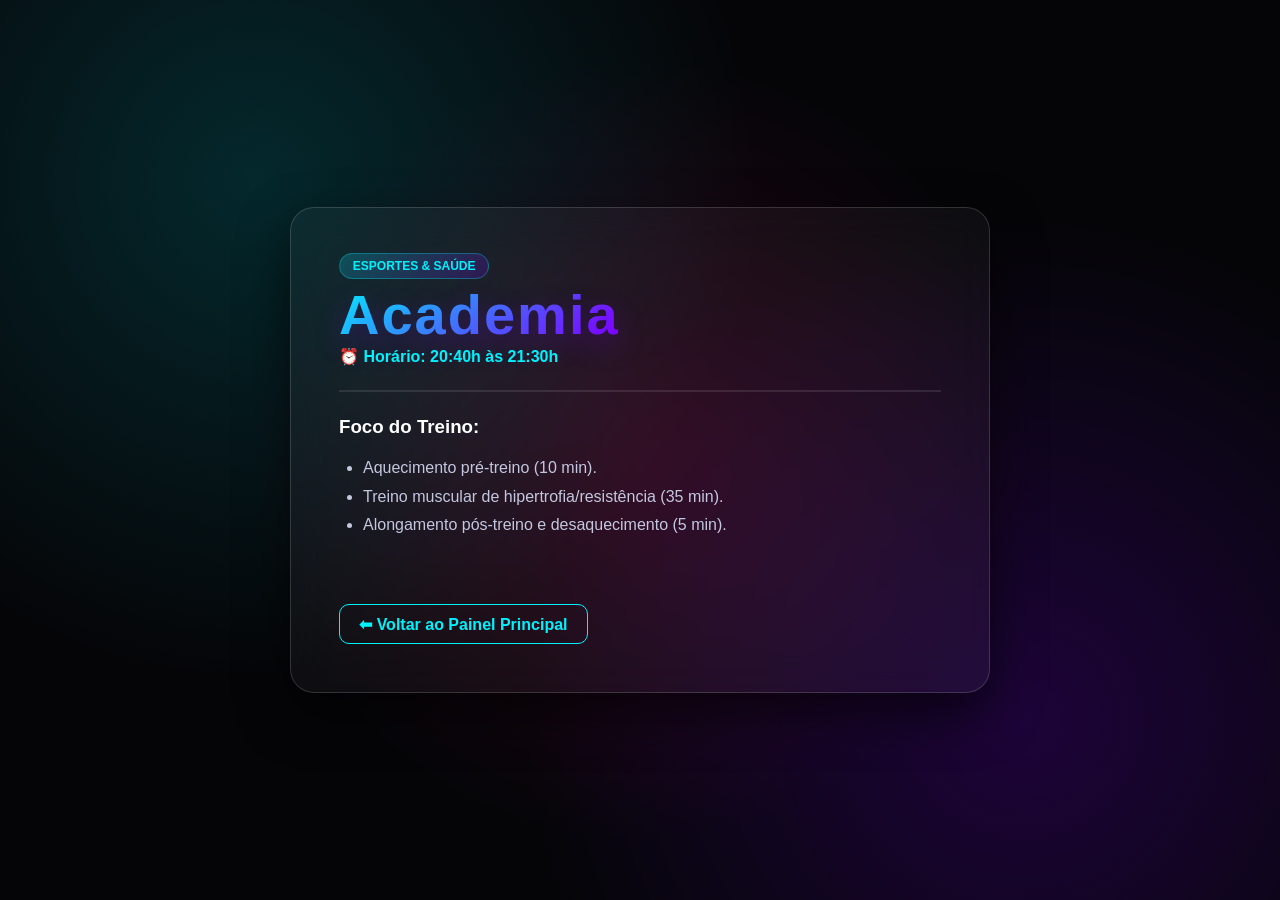
<file: academia.html>
<!DOCTYPE html>
<html lang="pt-BR">
<head>
  <meta charset="UTF-8" />
  <title>Academia — Rotina</title>
  <link rel="stylesheet" href="style.css" />
</head>
<body class="secondary-body">
  <div class="overlay"></div>
  <div class="page-card" style="position:relative; z-index:2;">
    <span class="badge">Esportes & Saúde</span>
    <h1 class="title" style="text-align:left; margin-top: 0.5rem;">Academia</h1>
    <p class="modal-time">⏰ Horário: 20:40h às 21:30h</p>
    <hr style="border: 0.5px solid rgba(255,255,255,0.1); margin: 1.5rem 0;" />
    <h3>Foco do Treino:</h3>
    <ul style="margin: 1rem 0 2rem 1.5rem; color: #c4c7e0; line-height: 1.8;">
      <li>Aquecimento pré-treino (10 min).</li>
      <li>Treino muscular de hipertrofia/resistência (35 min).</li>
      <li>Alongamento pós-treino e desaquecimento (5 min).</li>
    </ul>
    <a href="index.html" class="btn-back">⬅ Voltar ao Painel Principal</a>
  </div>
</body>
</html>
</file>
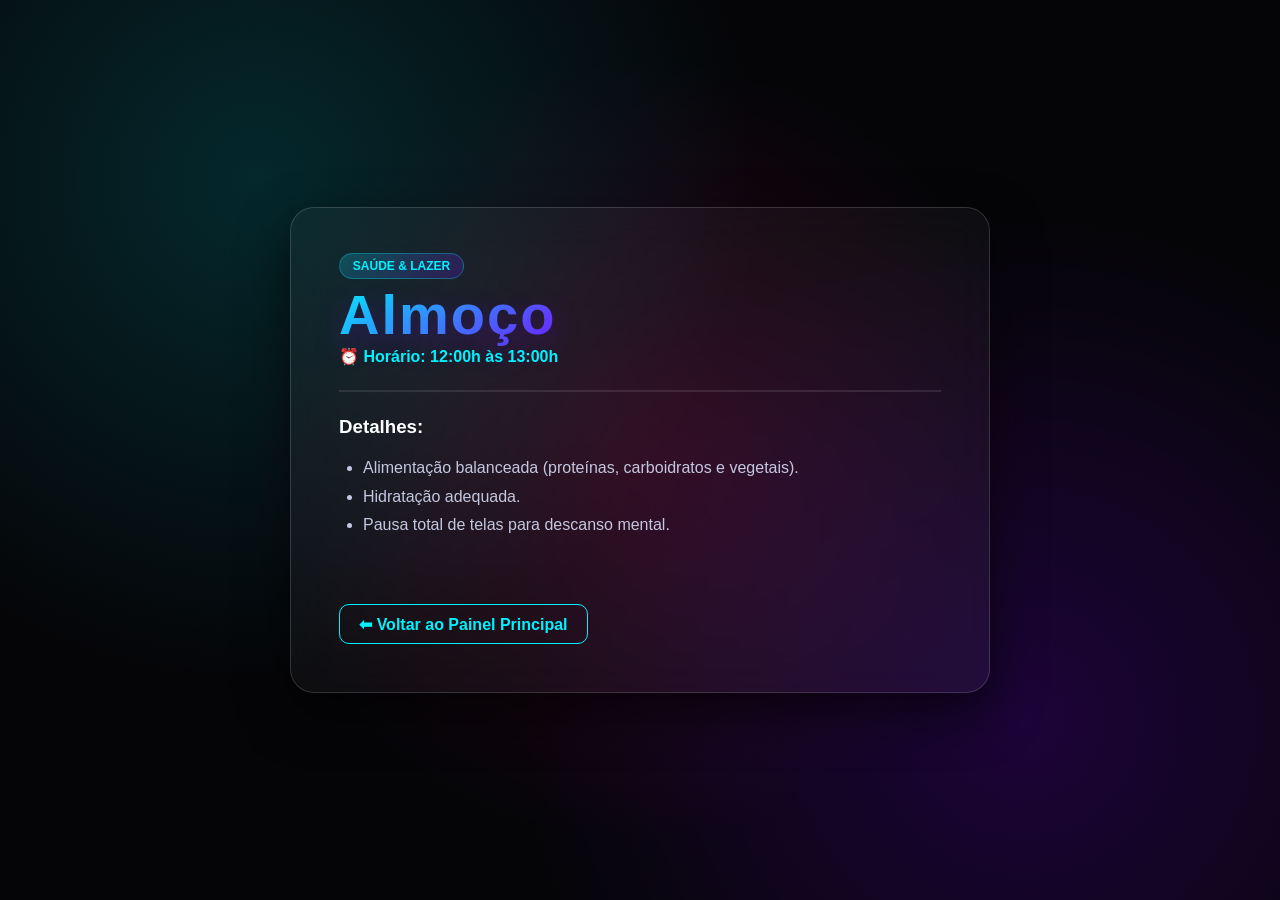
<file: almoco.html>
<!DOCTYPE html>
<html lang="pt-BR">
<head>
  <meta charset="UTF-8" />
  <title>Almoço — Rotina</title>
  <link rel="stylesheet" href="style.css" />
</head>
<body class="secondary-body">
  <div class="overlay"></div>
  <div class="page-card" style="position:relative; z-index:2;">
    <span class="badge">Saúde & Lazer</span>
    <h1 class="title" style="text-align:left; margin-top: 0.5rem;">Almoço</h1>
    <p class="modal-time">⏰ Horário: 12:00h às 13:00h</p>
    <hr style="border: 0.5px solid rgba(255,255,255,0.1); margin: 1.5rem 0;" />
    <h3>Detalhes:</h3>
    <ul style="margin: 1rem 0 2rem 1.5rem; color: #c4c7e0; line-height: 1.8;">
      <li>Alimentação balanceada (proteínas, carboidratos e vegetais).</li>
      <li>Hidratação adequada.</li>
      <li>Pausa total de telas para descanso mental.</li>
    </ul>
    <a href="index.html" class="btn-back">⬅ Voltar ao Painel Principal</a>
  </div>
</body>
</html>
</file>
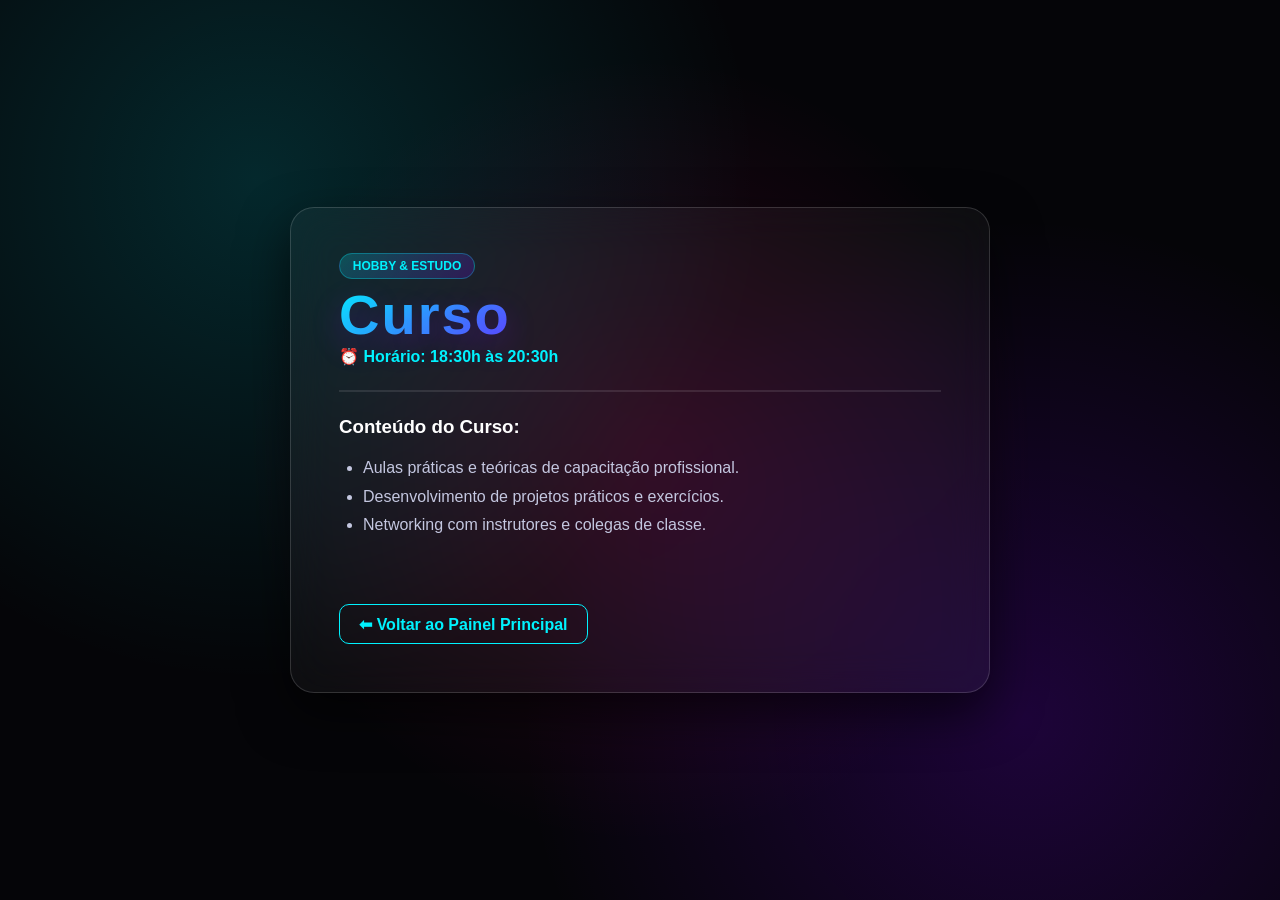
<file: curso.html>
<!DOCTYPE html>
<html lang="pt-BR">
<head>
  <meta charset="UTF-8" />
  <title>Curso — Rotina</title>
  <link rel="stylesheet" href="style.css" />
</head>
<body class="secondary-body">
  <div class="overlay"></div>
  <div class="page-card" style="position:relative; z-index:2;">
    <span class="badge">Hobby & Estudo</span>
    <h1 class="title" style="text-align:left; margin-top: 0.5rem;">Curso</h1>
    <p class="modal-time">⏰ Horário: 18:30h às 20:30h</p>
    <hr style="border: 0.5px solid rgba(255,255,255,0.1); margin: 1.5rem 0;" />
    <h3>Conteúdo do Curso:</h3>
    <ul style="margin: 1rem 0 2rem 1.5rem; color: #c4c7e0; line-height: 1.8;">
      <li>Aulas práticas e teóricas de capacitação profissional.</li>
      <li>Desenvolvimento de projetos práticos e exercícios.</li>
      <li>Networking com instrutores e colegas de classe.</li>
    </ul>
    <a href="index.html" class="btn-back">⬅ Voltar ao Painel Principal</a>
  </div>
</body>
</html>
</file>
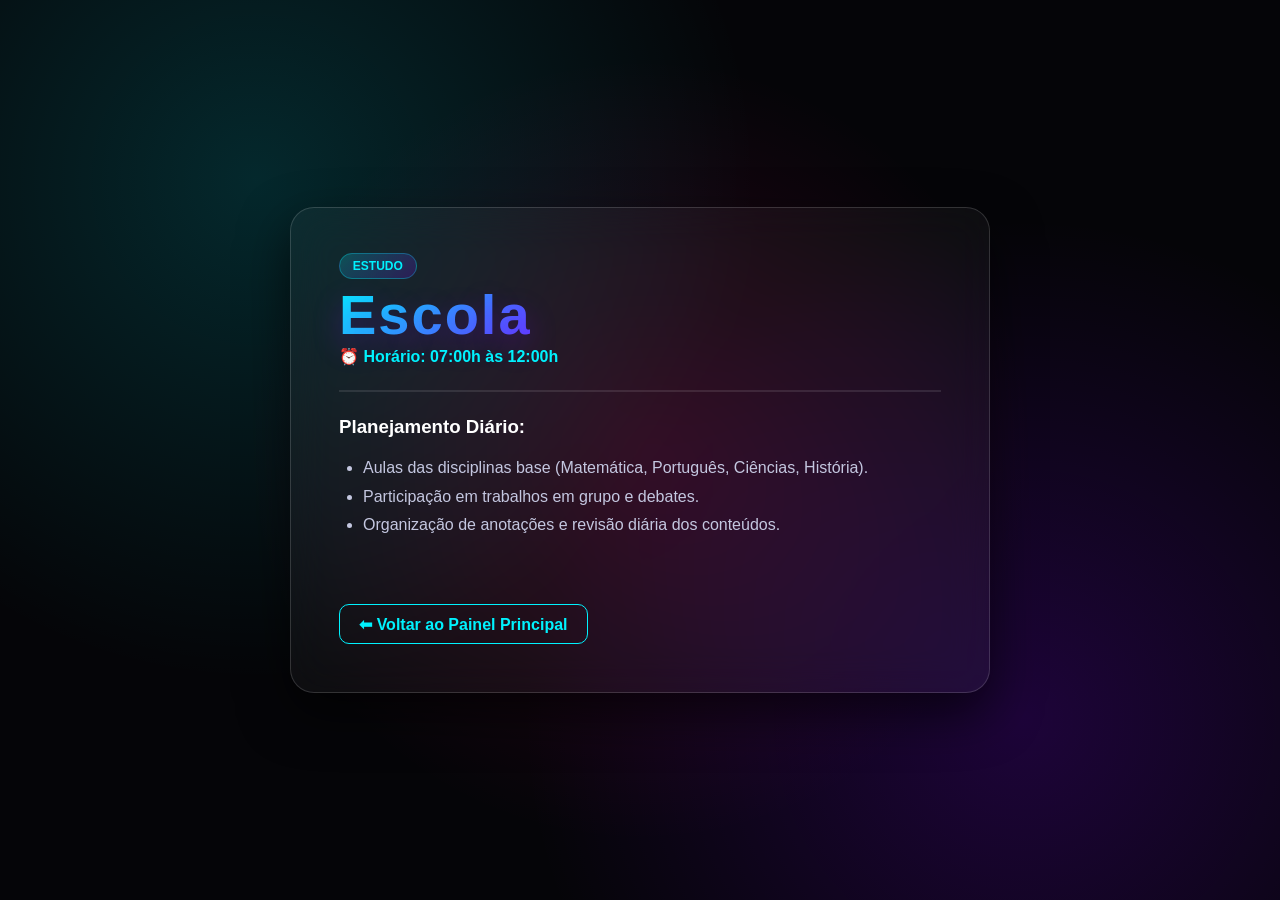
<file: escola.html>
<!DOCTYPE html>
<html lang="pt-BR">
<head>
  <meta charset="UTF-8" />
  <title>Escola — Rotina</title>
  <link rel="stylesheet" href="style.css" />
</head>
<body class="secondary-body">
  <div class="overlay"></div>
  <div class="page-card" style="position:relative; z-index:2;">
    <span class="badge">Estudo</span>
    <h1 class="title" style="text-align:left; margin-top: 0.5rem;">Escola</h1>
    <p class="modal-time">⏰ Horário: 07:00h às 12:00h</p>
    <hr style="border: 0.5px solid rgba(255,255,255,0.1); margin: 1.5rem 0;" />
    <h3>Planejamento Diário:</h3>
    <ul style="margin: 1rem 0 2rem 1.5rem; color: #c4c7e0; line-height: 1.8;">
      <li>Aulas das disciplinas base (Matemática, Português, Ciências, História).</li>
      <li>Participação em trabalhos em grupo e debates.</li>
      <li>Organização de anotações e revisão diária dos conteúdos.</li>
    </ul>
    <a href="index.html" class="btn-back">⬅ Voltar ao Painel Principal</a>
  </div>
</body>
</html>
</file>
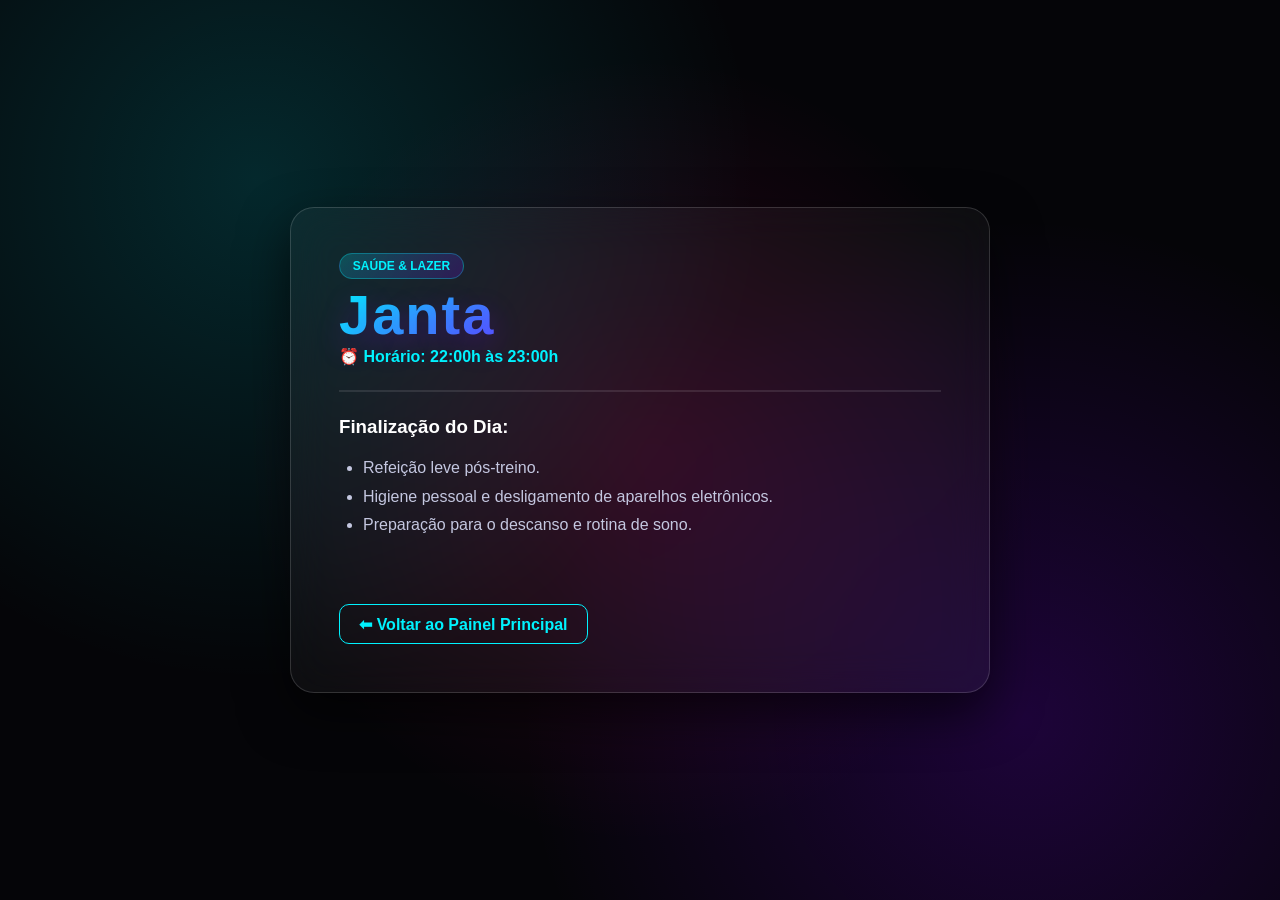
<file: janta.html>
<!DOCTYPE html>
<html lang="pt-BR">
<head>
  <meta charset="UTF-8" />
  <title>Janta — Rotina</title>
  <link rel="stylesheet" href="style.css" />
</head>
<body class="secondary-body">
  <div class="overlay"></div>
  <div class="page-card" style="position:relative; z-index:2;">
    <span class="badge">Saúde & Lazer</span>
    <h1 class="title" style="text-align:left; margin-top: 0.5rem;">Janta</h1>
    <p class="modal-time">⏰ Horário: 22:00h às 23:00h</p>
    <hr style="border: 0.5px solid rgba(255,255,255,0.1); margin: 1.5rem 0;" />
    <h3>Finalização do Dia:</h3>
    <ul style="margin: 1rem 0 2rem 1.5rem; color: #c4c7e0; line-height: 1.8;">
      <li>Refeição leve pós-treino.</li>
      <li>Higiene pessoal e desligamento de aparelhos eletrônicos.</li>
      <li>Preparação para o descanso e rotina de sono.</li>
    </ul>
    <a href="index.html" class="btn-back">⬅ Voltar ao Painel Principal</a>
  </div>
</body>
</html>
</file>
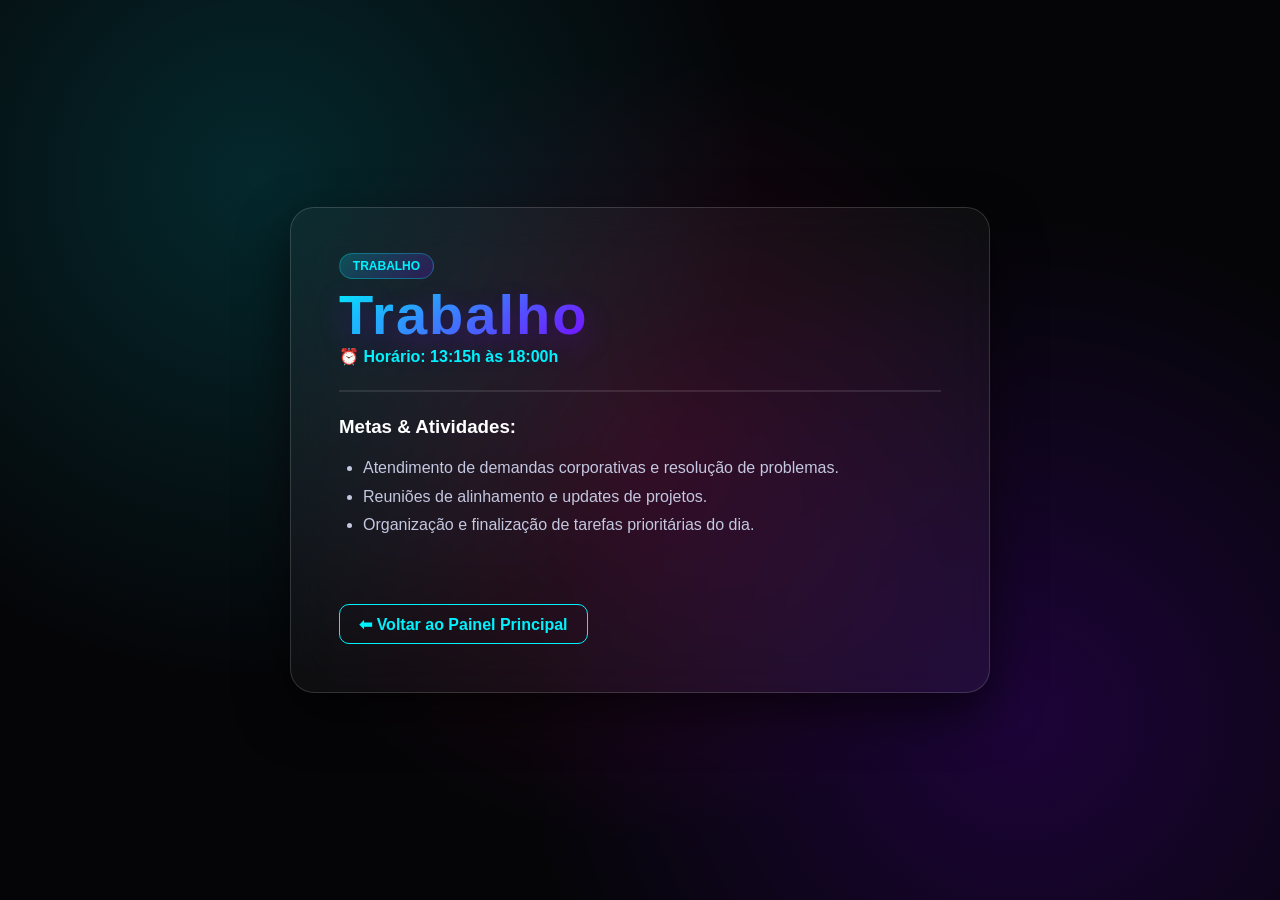
<file: trabalho.html>
<!DOCTYPE html>
<html lang="pt-BR">
<head>
  <meta charset="UTF-8" />
  <title>Trabalho — Rotina</title>
  <link rel="stylesheet" href="style.css" />
</head>
<body class="secondary-body">
  <div class="overlay"></div>
  <div class="page-card" style="position:relative; z-index:2;">
    <span class="badge">Trabalho</span>
    <h1 class="title" style="text-align:left; margin-top: 0.5rem;">Trabalho</h1>
    <p class="modal-time">⏰ Horário: 13:15h às 18:00h</p>
    <hr style="border: 0.5px solid rgba(255,255,255,0.1); margin: 1.5rem 0;" />
    <h3>Metas & Atividades:</h3>
    <ul style="margin: 1rem 0 2rem 1.5rem; color: #c4c7e0; line-height: 1.8;">
      <li>Atendimento de demandas corporativas e resolução de problemas.</li>
      <li>Reuniões de alinhamento e updates de projetos.</li>
      <li>Organização e finalização de tarefas prioritárias do dia.</li>
    </ul>
    <a href="index.html" class="btn-back">⬅ Voltar ao Painel Principal</a>
  </div>
</body>
</html>
</file>
<file: style.css>
/* RESET E ESTILOS GERAIS */
* {
  margin: 0;
  padding: 0;
  box-sizing: border-box;
  font-family: 'Segoe UI', Roboto, Helvetica, Arial, sans-serif;
}

body {
  background-color: #050508;
  color: #ffffff;
  min-height: 100vh;
  overflow-x: hidden;
  position: relative;
}

/* DEGRADÊ 3 CORES E CANVAS DE FUNDO */
#bg3d {
  position: fixed;
  top: 0;
  left: 0;
  width: 100vw;
  height: 100vh;
  z-index: 0;
  pointer-events: none;
}

.overlay {
  position: fixed;
  top: 0;
  left: 0;
  width: 100vw;
  height: 100vh;
  /* Degradê Tricolor: Azul Profundo, Roxo Neon e Magenta */
  background: radial-gradient(circle at 20% 20%, rgba(0, 242, 254, 0.15), transparent 40%),
              radial-gradient(circle at 80% 80%, rgba(127, 0, 255, 0.2), transparent 40%),
              radial-gradient(circle at 50% 50%, rgba(255, 0, 127, 0.15), transparent 50%),
              #050508;
  z-index: 1;
  pointer-events: none;
}

/* LAYOUT E CONTAINER */
.container {
  position: relative;
  z-index: 2;
  max-width: 1200px;
  margin: 0 auto;
  padding: 3rem 1.5rem;
}

.header {
  text-align: center;
  margin-bottom: 3.5rem;
}

.title {
  font-size: 3.5rem;
  font-weight: 900;
  letter-spacing: 2px;
  background: linear-gradient(135deg, #00f2fe 0%, #7f00ff 50%, #ff007f 100%);
  -webkit-background-clip: text;
  -webkit-text-fill-color: transparent;
  text-shadow: 0 10px 30px rgba(127, 0, 255, 0.3);
}

.subtitle {
  font-size: 1.1rem;
  color: #a0a5c0;
  margin-top: 0.5rem;
}

/* GRID DE CARDS TRIDIMENSIONAIS */
.grid-cards {
  display: grid;
  grid-template-columns: repeat(auto-fit, minmax(300px, 1fr));
  gap: 2rem;
  perspective: 1000px;
}

.card {
  cursor: pointer;
  transform-style: preserve-3d;
  transition: transform 0.4s ease, box-shadow 0.4s ease;
}

.card-glass {
  background: rgba(255, 255, 255, 0.03);
  backdrop-filter: blur(16px);
  -webkit-backdrop-filter: blur(16px);
  border: 1px solid rgba(255, 255, 255, 0.1);
  border-top: 1px solid rgba(255, 255, 255, 0.2);
  border-left: 1px solid rgba(255, 255, 255, 0.2);
  border-radius: 20px;
  padding: 2rem;
  height: 100%;
  display: flex;
  flex-direction: column;
  justify-content: space-between;
  box-shadow: 0 15px 35px rgba(0, 0, 0, 0.5),
              0 0 15px rgba(127, 0, 255, 0.1);
}

.card:hover {
  transform: translateY(-10px) rotateX(6deg) rotateY(-4deg) scale(1.02);
}

.card:hover .card-glass {
  border-color: rgba(0, 242, 254, 0.4);
  box-shadow: 0 25px 45px rgba(0, 0, 0, 0.7),
              0 0 25px rgba(0, 242, 254, 0.3),
              0 0 40px rgba(255, 0, 127, 0.2);
}

.badge {
  align-self: flex-start;
  padding: 0.3rem 0.8rem;
  font-size: 0.75rem;
  font-weight: 700;
  text-transform: uppercase;
  border-radius: 20px;
  background: linear-gradient(135deg, rgba(0, 242, 254, 0.2), rgba(127, 0, 255, 0.2));
  color: #00f2fe;
  border: 1px solid rgba(0, 242, 254, 0.3);
  margin-bottom: 1.5rem;
}

.card-title {
  font-size: 1.8rem;
  font-weight: 700;
  margin-bottom: 0.5rem;
  color: #fff;
}

.card-time {
  font-size: 1rem;
  color: #7f00ff;
  font-weight: 600;
  margin-bottom: 1.5rem;
}

.card-footer {
  margin-top: 1rem;
}

.btn-detail {
  font-size: 0.9rem;
  font-weight: 600;
  color: #ff007f;
  transition: color 0.3s ease;
}

.card:hover .btn-detail {
  color: #00f2fe;
}

/* EFEITO MODAL */
.modal {
  display: none;
  position: fixed;
  top: 0;
  left: 0;
  width: 100vw;
  height: 100vh;
  background: rgba(0, 0, 0, 0.85);
  backdrop-filter: blur(10px);
  z-index: 100;
  align-items: center;
  justify-content: center;
  opacity: 0;
  transition: opacity 0.3s ease;
}

.modal.active {
  display: flex;
  opacity: 1;
}

.modal-content {
  background: rgba(18, 18, 26, 0.95);
  border: 1px solid rgba(255, 0, 127, 0.3);
  border-radius: 24px;
  padding: 2.5rem;
  max-width: 500px;
  width: 90%;
  position: relative;
  box-shadow: 0 0 50px rgba(127, 0, 255, 0.4);
  transform: scale(0.8) translateY(20px);
  transition: transform 0.3s ease;
}

.modal.active .modal-content {
  transform: scale(1) translateY(0);
}

.modal-close {
  position: absolute;
  top: 1.2rem;
  right: 1.5rem;
  font-size: 2rem;
  color: #a0a5c0;
  cursor: pointer;
  transition: color 0.3s;
}

.modal-close:hover {
  color: #ff007f;
}

#modal-title {
  font-size: 2rem;
  margin-bottom: 0.5rem;
  background: linear-gradient(90deg, #00f2fe, #ff007f);
  -webkit-background-clip: text;
  -webkit-text-fill-color: transparent;
}

.modal-time {
  color: #00f2fe;
  font-weight: 600;
  margin-bottom: 1.5rem;
}

.modal-desc {
  color: #c4c7e0;
  line-height: 1.6;
  margin-bottom: 2rem;
}

.btn-page {
  display: inline-block;
  width: 100%;
  text-align: center;
  padding: 0.9rem 1.5rem;
  border-radius: 12px;
  background: linear-gradient(135deg, #7f00ff 0%, #ff007f 100%);
  color: #fff;
  text-decoration: none;
  font-weight: 700;
  box-shadow: 0 10px 20px rgba(255, 0, 127, 0.3);
  transition: transform 0.3s, box-shadow 0.3s;
}

.btn-page:hover {
  transform: translateY(-3px);
  box-shadow: 0 15px 25px rgba(255, 0, 127, 0.5);
}

/* NAVEGAÇÃO PÁGINAS SECUNDÁRIAS */
.secondary-body {
  display: flex;
  align-items: center;
  justify-content: center;
  min-height: 100vh;
  padding: 2rem;
}

.page-card {
  background: rgba(255, 255, 255, 0.04);
  backdrop-filter: blur(20px);
  border: 1px solid rgba(255, 255, 255, 0.15);
  border-radius: 24px;
  padding: 3rem;
  max-width: 700px;
  width: 100%;
  box-shadow: 0 20px 50px rgba(0,0,0,0.6);
}

.btn-back {
  display: inline-block;
  margin-top: 2rem;
  color: #00f2fe;
  text-decoration: none;
  font-weight: 600;
  border: 1px solid #00f2fe;
  padding: 0.6rem 1.2rem;
  border-radius: 10px;
  transition: all 0.3s ease;
}

.btn-back:hover {
  background: #00f2fe;
  color: #000;
}
</file>
